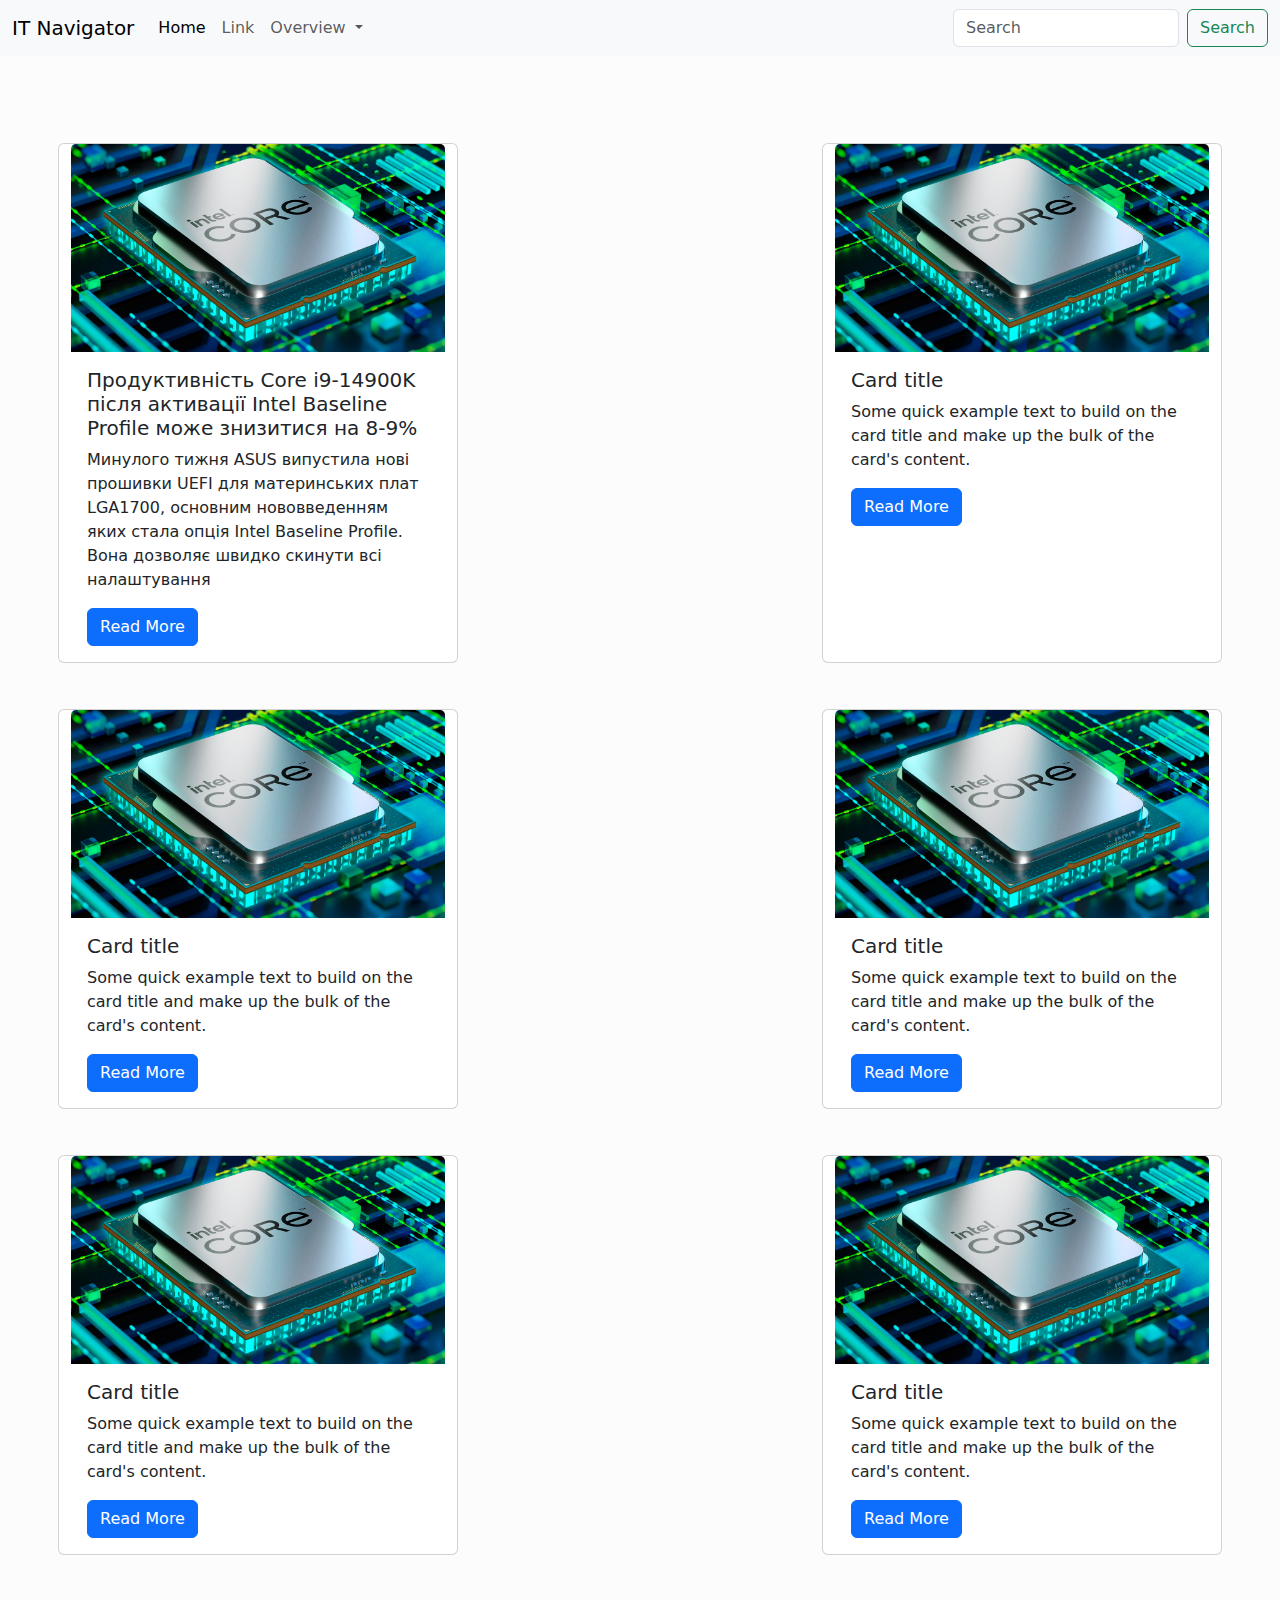
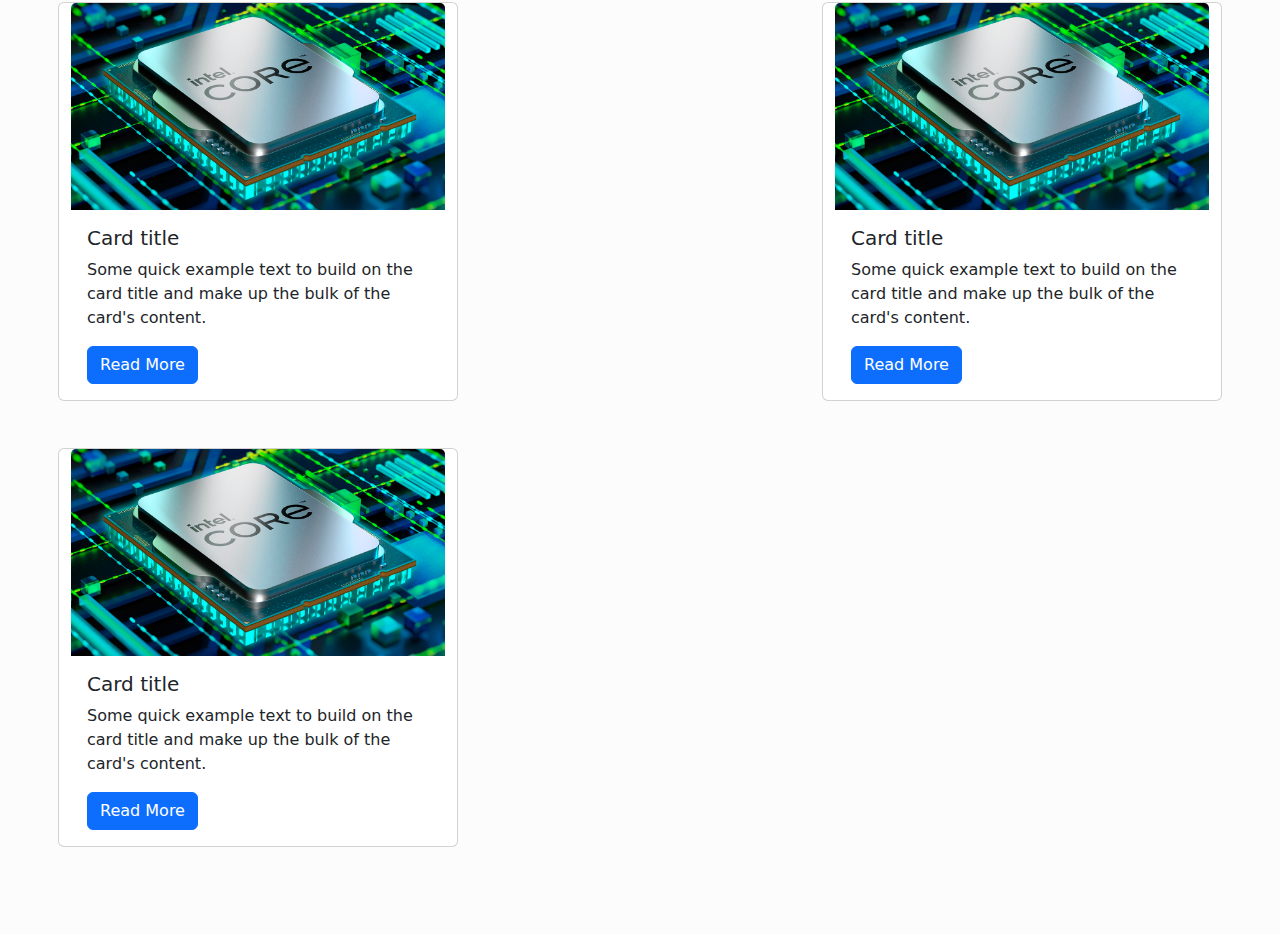
<file: index.html>
<!DOCTYPE html>
<html lang="en">

<head>
  <meta charset="UTF-8" />
  <meta name="viewport" content="width=device-width, initial-scale=1.0" />
  <title>Document</title>
  <link href="https://cdn.jsdelivr.net/npm/bootstrap@5.3.3/dist/css/bootstrap.min.css" rel="stylesheet"
    integrity="sha384-QWTKZyjpPEjISv5WaRU9OFeRpok6YctnYmDr5pNlyT2bRjXh0JMhjY6hW+ALEwIH" crossorigin="anonymous" />
  <link rel="stylesheet" href="css/style.css" />
</head>

<body>
  <header class="conteiner">
    <nav class="navbar navbar-expand-lg bg-body-tertiary">
      <div class="container-fluid">
        <a class="navbar-brand" href="#">IT Navigator</a>
        <button class="navbar-toggler" type="button" data-bs-toggle="collapse" data-bs-target="#navbarSupportedContent"
          aria-controls="navbarSupportedContent" aria-expanded="false" aria-label="Toggle navigation">
          <span class="navbar-toggler-icon"></span>
        </button>
        <div class="collapse navbar-collapse" id="navbarSupportedContent">
          <ul class="navbar-nav me-auto mb-2 mb-lg-0">
            <li class="nav-item">
              <a class="nav-link active" aria-current="page" href="#">Home</a>
            </li>
            <li class="nav-item">
              <a class="nav-link" href="#">Link</a>
            </li>
            <li class="nav-item dropdown">
              <a class="nav-link dropdown-toggle" href="#" role="button" data-bs-toggle="dropdown"
                aria-expanded="false">
                Overview
              </a>
              <ul class="dropdown-menu">
                <li><a class="dropdown-item" href="#">Processors</a></li>
                <li><a class="dropdown-item" href="#">Motherboards</a></li>
                <li>
                  <a class="dropdown-item" href="#">Memory</a>
                </li>
                <li>
                  <a class="dropdown-item" href="#">Video cards</a>
                </li>
              </ul>
            </li>
            <!-- <li class="nav-item">
                <a class="nav-link disabled" aria-disabled="true">Disabled</a>
              </li> -->
          </ul>
          <form class="d-flex" role="search">
            <input class="form-control me-2" type="search" placeholder="Search" aria-label="Search" />
            <button class="btn btn-outline-success" type="submit">
              Search
            </button>
          </form>
        </div>
      </div>
    </nav>
  </header>
  <div class="container">
    <div class="row">
      <div class="card col-4" style="width: 25rem">
        <img src="imges/130287-intel-lga1700-core-12gen-1.jpg" class="card-img-top" alt="core" />
        <div class="card-body">
          <h5 class="card-title">
            Продуктивність Core i9-14900K після активації Intel Baseline
            Profile може знизитися на 8-9%
          </h5>
          <p class="card-text">
            Минулого тижня ASUS випустила нові прошивки UEFI для материнських
            плат LGA1700, основним нововведенням яких стала опція Intel
            Baseline Profile. Вона дозволяє швидко скинути всі налаштування
          </p>
          <a href="pages/article.html" class="btn btn-primary">Read More</a>
        </div>
      </div>
      <div class="card col-4" style="width: 25rem">
        <img src="imges/130287-intel-lga1700-core-12gen-1.jpg" class="card-img-top" alt="core" />
        <div class="card-body">
          <h5 class="card-title">Card title</h5>
          <p class="card-text">
            Some quick example text to build on the card title and make up the
            bulk of the card's content.
          </p>
          <a href="pages/article.html" class="btn btn-primary">Read More</a>
        </div>
      </div>
      <div class="card col-4" style="width: 25rem">
        <img src="imges/130287-intel-lga1700-core-12gen-1.jpg" class="card-img-top" alt="core" />
        <div class="card-body">
          <h5 class="card-title">Card title</h5>
          <p class="card-text">
            Some quick example text to build on the card title and make up the
            bulk of the card's content.
          </p>
          <a href="pages/article.html" class="btn btn-primary">Read More</a>
        </div>
      </div>
      <div class="card col-4" style="width: 25rem">
        <img src="imges/130287-intel-lga1700-core-12gen-1.jpg" class="card-img-top" alt="core" />
        <div class="card-body">
          <h5 class="card-title">Card title</h5>
          <p class="card-text">
            Some quick example text to build on the card title and make up the
            bulk of the card's content.
          </p>
          <a href="pages/article.html" class="btn btn-primary">Read More</a>
        </div>
      </div>
      <div class="card col-4" style="width: 25rem">
        <img src="imges/130287-intel-lga1700-core-12gen-1.jpg" class="card-img-top" alt="core" />
        <div class="card-body">
          <h5 class="card-title">Card title</h5>
          <p class="card-text">
            Some quick example text to build on the card title and make up the
            bulk of the card's content.
          </p>
          <a href="pages/article.html" class="btn btn-primary">Read More</a>
        </div>
      </div>
      <div class="card col-4" style="width: 25rem">
        <img src="imges/130287-intel-lga1700-core-12gen-1.jpg" class="card-img-top" alt="core" />
        <div class="card-body">
          <h5 class="card-title">Card title</h5>
          <p class="card-text">
            Some quick example text to build on the card title and make up the
            bulk of the card's content.
          </p>
          <a href="pages/article.html" class="btn btn-primary">Read More</a>
        </div>
      </div>
      <div class="card col-4" style="width: 25rem">
        <img src="imges/130287-intel-lga1700-core-12gen-1.jpg" class="card-img-top" alt="core" />
        <div class="card-body">
          <h5 class="card-title">Card title</h5>
          <p class="card-text">
            Some quick example text to build on the card title and make up the
            bulk of the card's content.
          </p>
          <a href="pages/article.html" class="btn btn-primary">Read More</a>
        </div>
      </div>
      <div class="card col-4" style="width: 25rem">
        <img src="imges/130287-intel-lga1700-core-12gen-1.jpg" class="card-img-top" alt="core" />
        <div class="card-body">
          <h5 class="card-title">Card title</h5>
          <p class="card-text">
            Some quick example text to build on the card title and make up the
            bulk of the card's content.
          </p>
          <a href="pages/article.html" class="btn btn-primary">Read More</a>
        </div>
      </div>
      <div class="card col-4" style="width: 25rem">
        <img src="imges/130287-intel-lga1700-core-12gen-1.jpg" class="card-img-top" alt="core" />
        <div class="card-body">
          <h5 class="card-title">Card title</h5>
          <p class="card-text">
            Some quick example text to build on the card title and make up the
            bulk of the card's content.
          </p>
          <a href="pages/article.html" class="btn btn-primary">Read More</a>
        </div>
      </div>
    </div>
  </div>
  <!-- Script -->
  <script src="https://cdn.jsdelivr.net/npm/bootstrap@5.3.3/dist/js/bootstrap.bundle.min.js"
    integrity="sha384-YvpcrYf0tY3lHB60NNkmXc5s9fDVZLESaAA55NDzOxhy9GkcIdslK1eN7N6jIeHz"
    crossorigin="anonymous"></script>
</body>

</html>
</file>
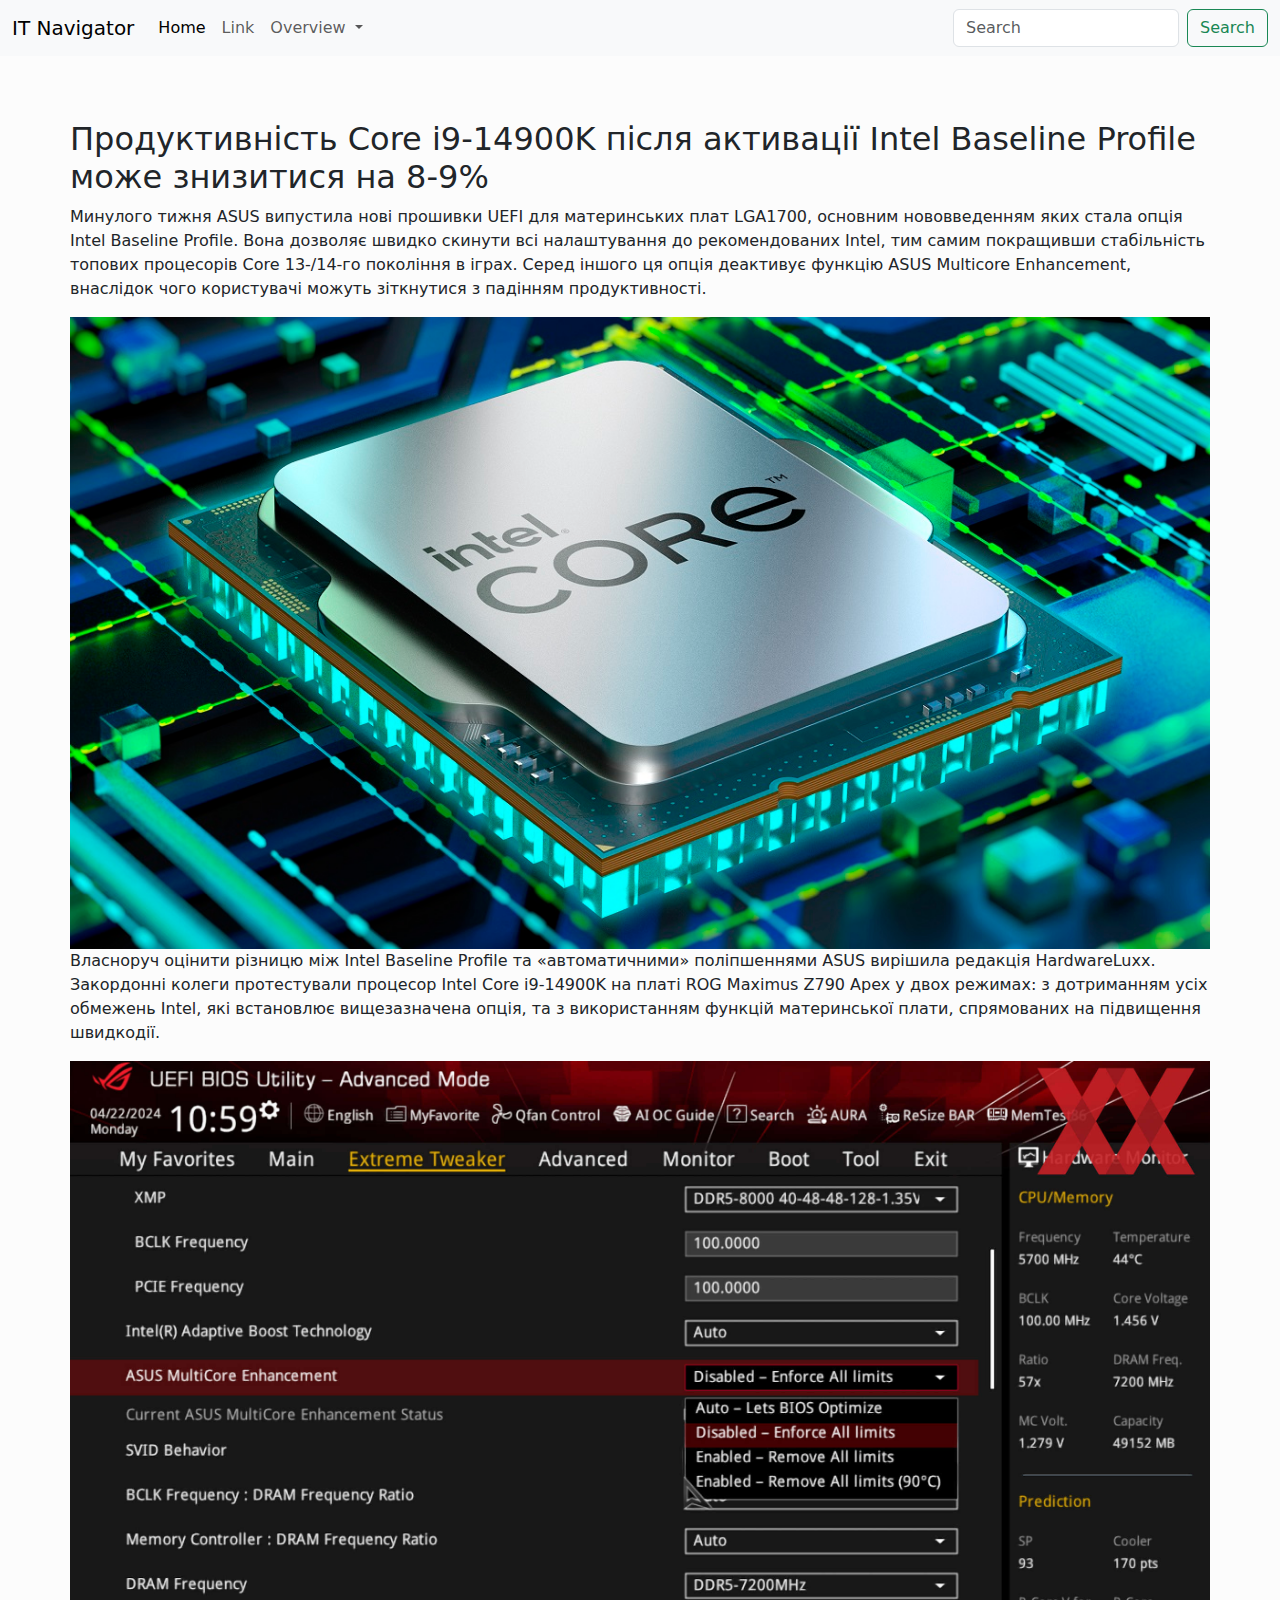
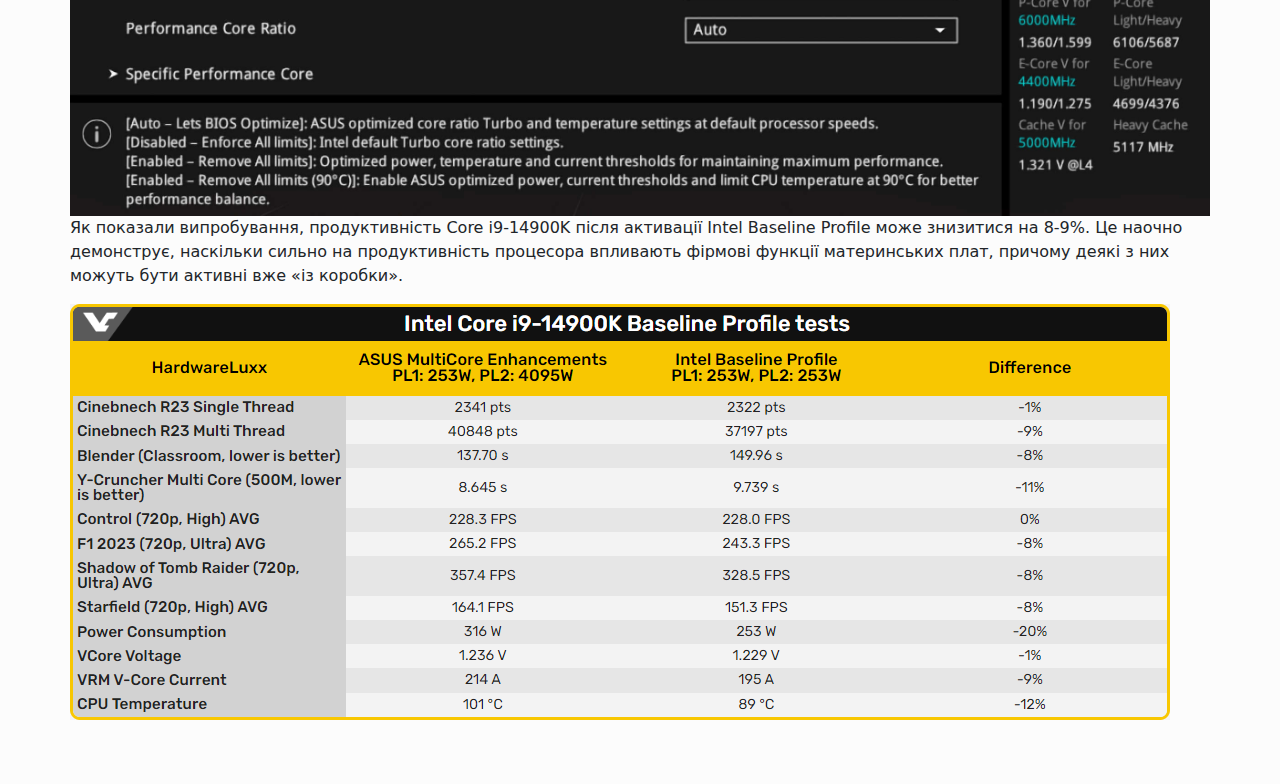
<file: pages/article.html>
<!DOCTYPE html>
<html lang="en">
  <head>
    <meta charset="UTF-8" />
    <meta name="viewport" content="width=device-width, initial-scale=1.0" />
    <title>Document</title>
    <link
      href="https://cdn.jsdelivr.net/npm/bootstrap@5.3.3/dist/css/bootstrap.min.css"
      rel="stylesheet"
      integrity="sha384-QWTKZyjpPEjISv5WaRU9OFeRpok6YctnYmDr5pNlyT2bRjXh0JMhjY6hW+ALEwIH"
      crossorigin="anonymous"
    />
    <link rel="stylesheet" href="../css/style.css" />
  </head>
  <body>
    <header class="conteiner">
      <nav class="navbar navbar-expand-lg bg-body-tertiary">
        <div class="container-fluid">
          <a class="navbar-brand" href="../index.html">IT Navigator</a>
          <button
            class="navbar-toggler"
            type="button"
            data-bs-toggle="collapse"
            data-bs-target="#navbarSupportedContent"
            aria-controls="navbarSupportedContent"
            aria-expanded="false"
            aria-label="Toggle navigation"
          >
            <span class="navbar-toggler-icon"></span>
          </button>
          <div class="collapse navbar-collapse" id="navbarSupportedContent">
            <ul class="navbar-nav me-auto mb-2 mb-lg-0">
              <li class="nav-item">
                <a class="nav-link active" aria-current="page" href="../index.html">Home</a>
              </li>
              <li class="nav-item">
                <a class="nav-link" href="#">Link</a>
              </li>
              <li class="nav-item dropdown">
                <a
                  class="nav-link dropdown-toggle"
                  href="#"
                  role="button"
                  data-bs-toggle="dropdown"
                  aria-expanded="false"
                >
                  Overview
                </a>
                <ul class="dropdown-menu">
                  <li><a class="dropdown-item" href="#">Processors</a></li>
                  <li><a class="dropdown-item" href="#">Motherboards</a></li>
                  <li>
                    <a class="dropdown-item" href="#">Memory</a>
                  </li>
                  <li>
                    <a class="dropdown-item" href="#">Video cards</a>
                  </li>
                </ul>
              </li>
              <!-- <li class="nav-item">
                <a class="nav-link disabled" aria-disabled="true">Disabled</a>
              </li> -->
            </ul>
            <form class="d-flex" role="search">
              <input
                class="form-control me-2"
                type="search"
                placeholder="Search"
                aria-label="Search"
              />
              <button class="btn btn-outline-success" type="submit">
                Search
              </button>
            </form>
          </div>
        </div>
      </nav>
    </header>

    <!-- 




     -->

    <div class="container">
      <div>
        <h2>
          Продуктивність Core i9-14900K після активації Intel Baseline Profile
          може знизитися на 8-9%
        </h2>
        <p>
          Минулого тижня ASUS випустила нові прошивки UEFI для материнських плат
          LGA1700, основним нововведенням яких стала опція Intel Baseline
          Profile. Вона дозволяє швидко скинути всі налаштування до
          рекомендованих Intel, тим самим покращивши стабільність топових
          процесорів Core 13-/14-го покоління в іграх. Серед іншого ця опція
          деактивує функцію ASUS Multicore Enhancement, внаслідок чого
          користувачі можуть зіткнутися з падінням продуктивності.
        </p>
        <img
          src="../imges/130287-intel-lga1700-core-12gen-1.jpg"
          class="img-fluid"
          alt="i9-14900K"
        />
        <p>
          Власноруч оцінити різницю між Intel Baseline Profile та
          «автоматичними» поліпшеннями ASUS вирішила редакція HardwareLuxx.
          Закордонні колеги протестували процесор Intel Core i9-14900K на платі
          ROG Maximus Z790 Apex у двох режимах: з дотриманням усіх обмежень
          Intel, які встановлює вищезазначена опція, та з використанням функцій
          материнської плати, спрямованих на підвищення швидкодії.
        </p>
        <img
          src="../imges/134582-asus-mce-baseline-profile-1.jpg"
          class="img-fluid"
          alt=""
        />
        <p>
          Як показали випробування, продуктивність Core i9-14900K після
          активації Intel Baseline Profile може знизитися на 8-9%. Це наочно
          демонструє, наскільки сильно на продуктивність процесора впливають
          фірмові функції материнських плат, причому деякі з них можуть бути
          активні вже «із коробки».
        </p>
        <img
          src="../imges/134582-asus-mce-baseline-profile-2.webp"
          class="img-fluid"
          alt=""
        />
      </div>
    </div>

    <!-- 




 -->
    <script
      src="https://cdn.jsdelivr.net/npm/bootstrap@5.3.3/dist/js/bootstrap.bundle.min.js"
      integrity="sha384-YvpcrYf0tY3lHB60NNkmXc5s9fDVZLESaAA55NDzOxhy9GkcIdslK1eN7N6jIeHz"
      crossorigin="anonymous"
    ></script>
  </body>
</html>
</file>
<file: css/style.css>
body {
  background-color: rgb(252, 252, 252);
}
.container {
  padding: 5% 0;
}
.row {
  display: flex;
  justify-content: space-between;
}
.card {
  margin: 2% 0;
}
</file>
